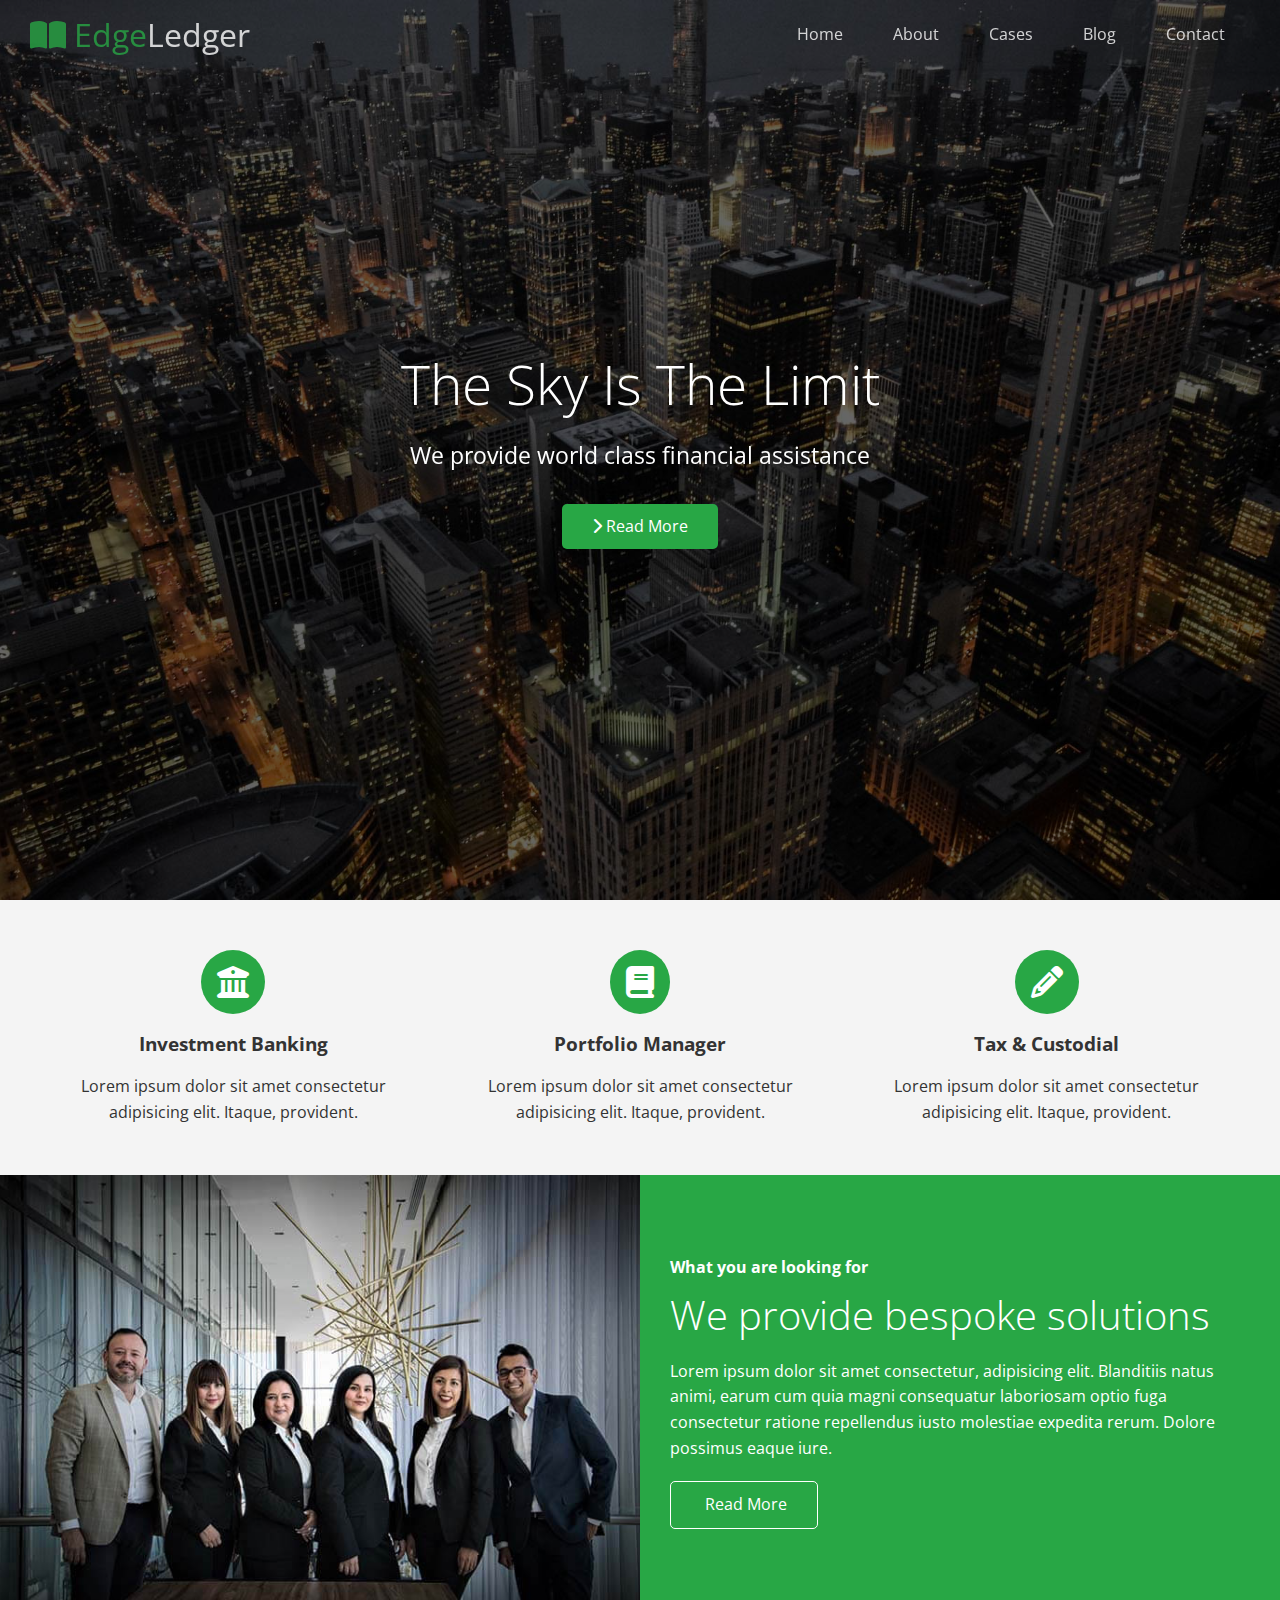
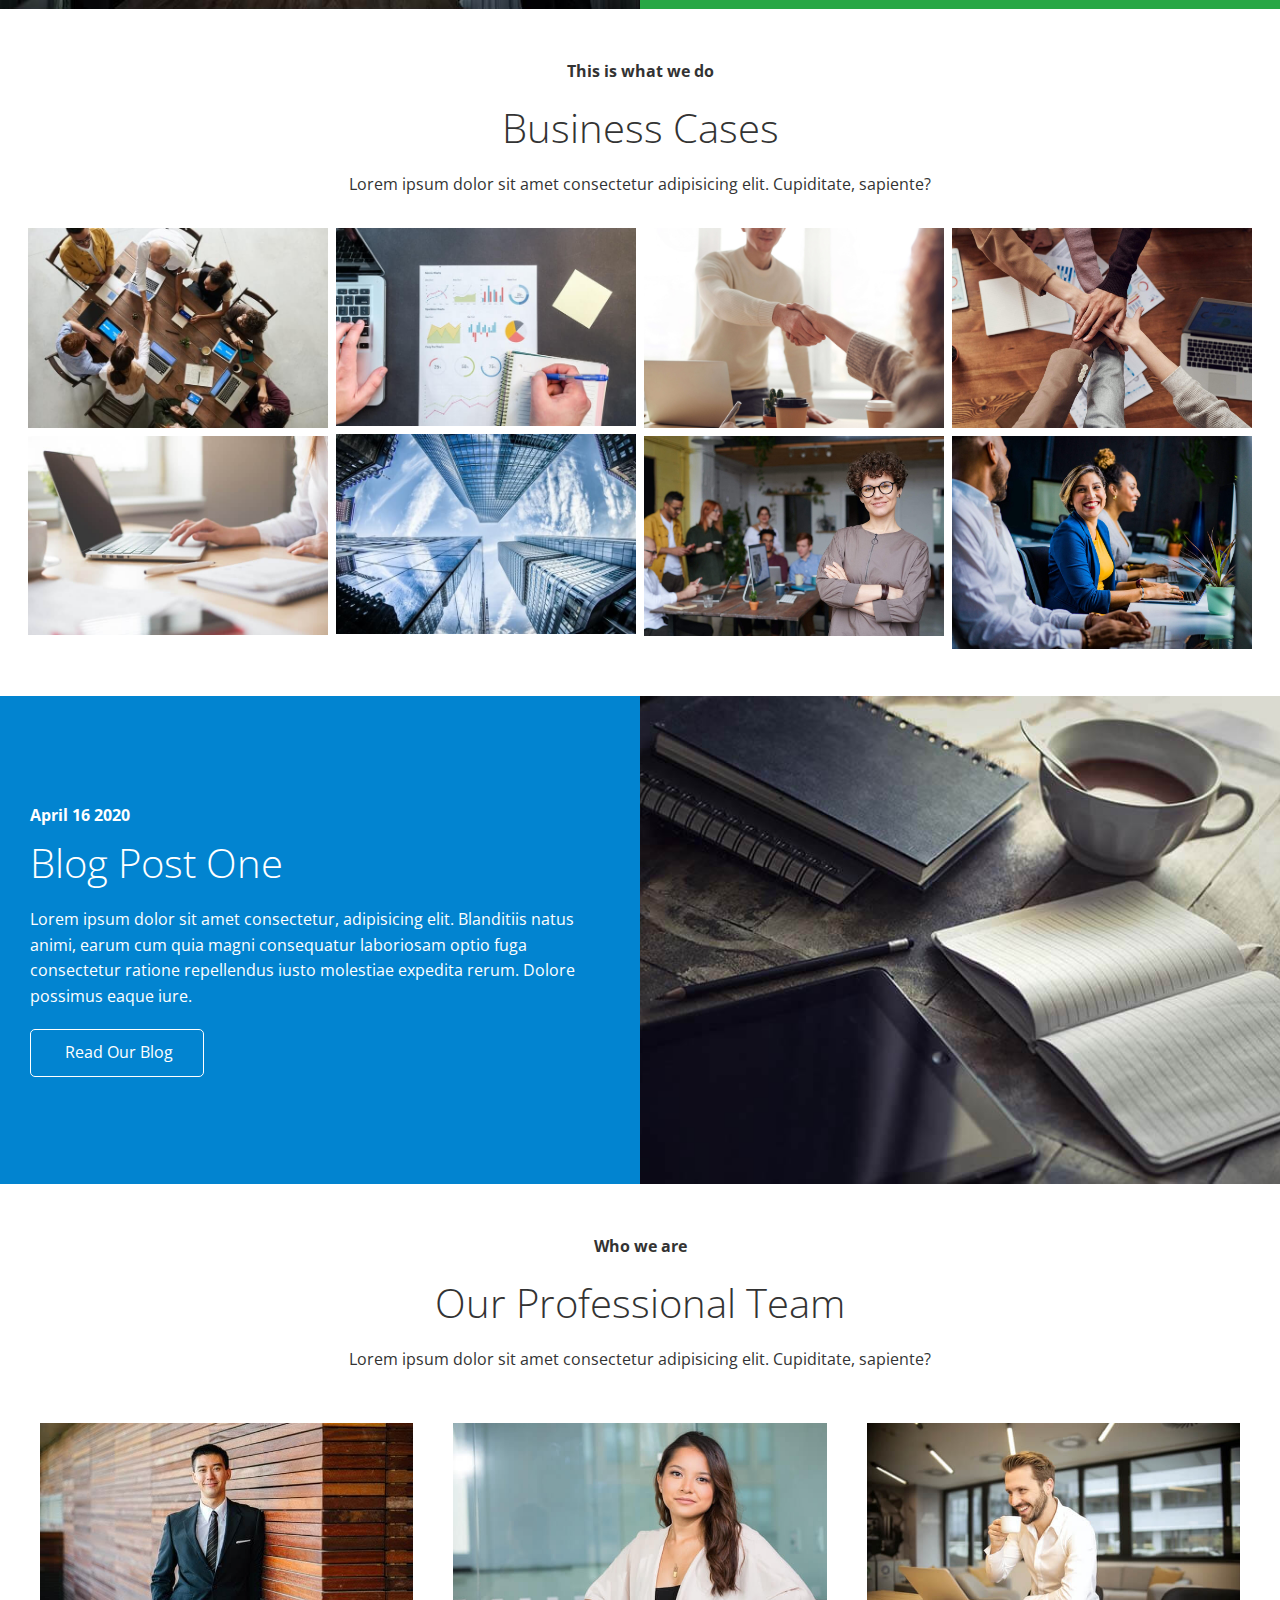
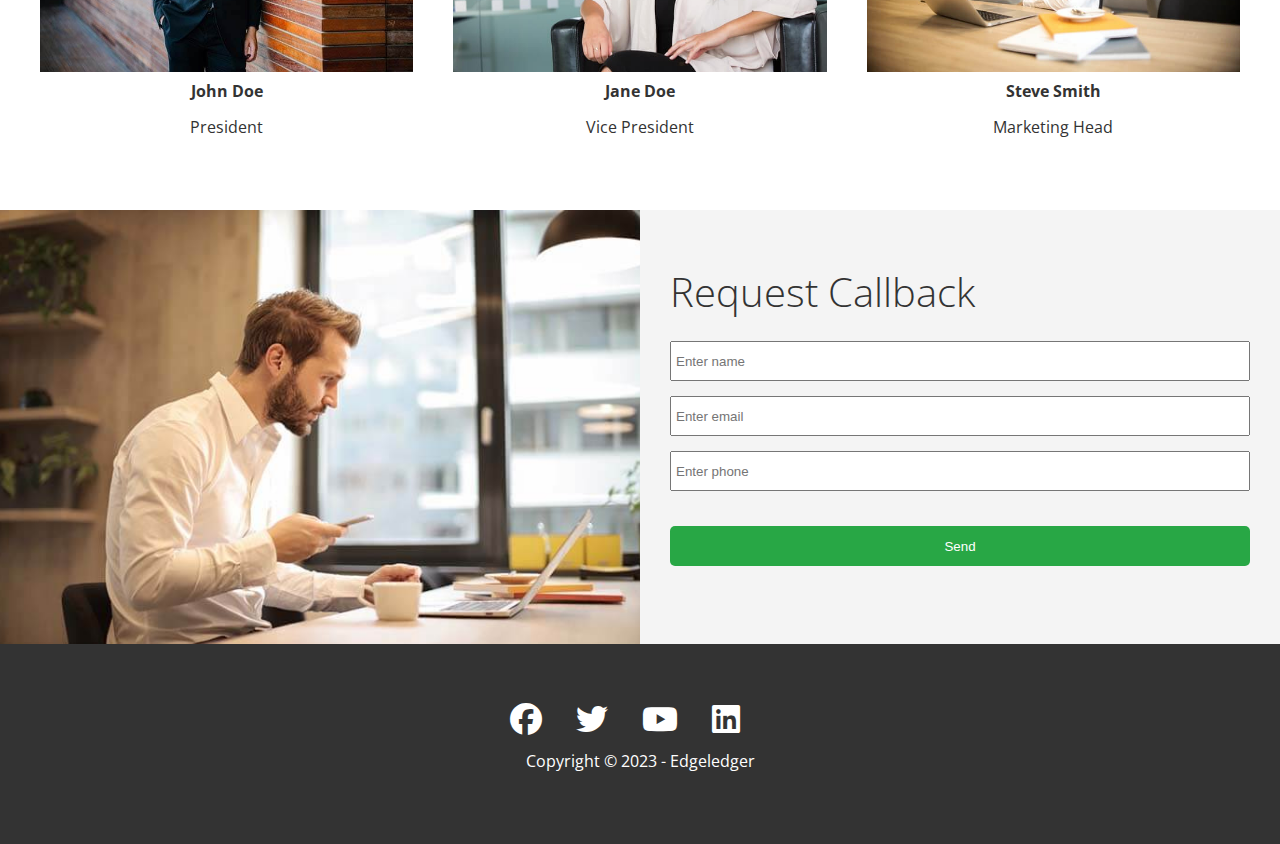
<file: index.html>
<!DOCTYPE html>
<html lang="en">
  <head>
    <meta charset="UTF-8" />
    <meta http-equiv="X-UA-Compatible" content="IE=edge" />
    <meta name="viewport" content="width=device-width, initial-scale=1.0" />

    <link
      rel="stylesheet"
      href="https://cdnjs.cloudflare.com/ajax/libs/font-awesome/6.2.1/css/all.min.css"
    />
    <link rel="stylesheet" href="css/utilities.css" />
    <link rel="stylesheet" href="css/lightbox.min.css" />
    <link rel="stylesheet" href="css/style.css" />
    <script src="js/app.js" defer></script>
    <script src="js/lightbox.min.js" defer></script>
    <link rel="icon" type="image/x-icon" href="/favicon.ico" />
    <title>Welcome To EdgeLedger</title>
  </head>
  <body id="home">
    <header class="hero">
      <div id="navbar" class="navbar top">
        <h1 class="logo">
          <span class="text-primary"><i class="fas fa-book-open"></i> Edge</span
          >Ledger
        </h1>
        <nav>
          <ul>
            <li><a href="#home">Home</a></li>
            <li><a href="#about">About</a></li>
            <li><a href="#cases">Cases</a></li>
            <li><a href="#blog">Blog</a></li>
            <li><a href="#contact">Contact</a></li>
          </ul>
        </nav>
      </div>

      <div class="content">
        <h1>The Sky Is The Limit</h1>
        <p>We provide world class financial assistance</p>
        <a href="#about" class="btn"
          ><i class="fas fa-chevron-right"></i> Read More</a
        >
      </div>
    </header>
    <main>
      <!-- About: Icons -->
      <section id="about" class="icons bg-light">
        <div class="flex-items">
          <div>
            <i class="fas fa-university fa-2x"></i>
            <div>
              <h3>Investment Banking</h3>
              Lorem ipsum dolor sit amet consectetur adipisicing elit. Itaque,
              provident.
            </div>
          </div>
          <div>
            <i class="fas fa-book fa-2x"></i>
            <div>
              <h3>Portfolio Manager</h3>
              Lorem ipsum dolor sit amet consectetur adipisicing elit. Itaque,
              provident.
            </div>
          </div>
          <div>
            <i class="fas fa-pencil-alt fa-2x"></i>
            <div>
              <h3>Tax & Custodial</h3>
              Lorem ipsum dolor sit amet consectetur adipisicing elit. Itaque,
              provident.
            </div>
          </div>
        </div>
      </section>
      <!-- About: Solutions -->
      <section id="solutions" class="solutions flex-columns">
        <div class="row">
          <div class="column">
            <div class="column-1">
              <img src="images/home/people.jpg" alt="" />
            </div>
          </div>
          <div class="column">
            <div class="column-2 bg-primary">
              <h4>What you are looking for</h4>
              <h2>We provide bespoke solutions</h2>
              <p>
                Lorem ipsum dolor sit amet consectetur, adipisicing elit.
                Blanditiis natus animi, earum cum quia magni consequatur
                laboriosam optio fuga consectetur ratione repellendus iusto
                molestiae expedita rerum. Dolore possimus eaque iure.
              </p>
              <a href="#" class="btn btn-outline">
                <i class="fas fa-chevron"></i>
                Read More
              </a>
            </div>
          </div>
        </div>
      </section>
      <!-- Cases -->
      <section id="cases" class="cases flex-grid section-padding">
        <header class="section-header">
          <h4>This is what we do</h4>
          <h2>Business Cases</h2>
          Lorem ipsum dolor sit amet consectetur adipisicing elit. Cupiditate,
          sapiente?
        </header>
        <div class="row">
          <div class="column">
            <a
              href="images/cases/cases1.jpg"
              data-lightbox="cases"
              data-title="lorem"
            >
              <img src="images/cases/cases1.jpg" alt="" />
            </a>
            <a
              href="images/cases/cases2.jpg"
              data-lightbox="cases"
              data-title="lorem"
            >
              <img src="images/cases/cases2.jpg" alt="" />
            </a>
          </div>
          <div class="column">
            <a
              href="images/cases/cases3.jpg"
              data-lightbox="cases"
              data-title="lorem"
            >
              <img src="images/cases/cases3.jpg" alt="" />
            </a>
            <a
              href="images/cases/cases4.jpg"
              data-lightbox="cases"
              data-title="lorem"
            >
              <img src="images/cases/cases4.jpg" alt="" />
            </a>
          </div>
          <div class="column">
            <a
              href="images/cases/cases5.jpg"
              data-lightbox="cases"
              data-title="lorem"
            >
              <img src="images/cases/cases5.jpg" alt="" />
            </a>
            <a
              href="images/cases/cases6.jpg"
              data-lightbox="cases"
              data-title="lorem"
            >
              <img src="images/cases/cases6.jpg" alt="" />
            </a>
          </div>
          <div class="column">
            <a
              href="images/cases/cases7.jpg"
              data-lightbox="cases"
              data-title="lorem"
            >
              <img src="images/cases/cases7.jpg" alt="" />
            </a>
            <a
              href="images/cases/cases8.jpg"
              data-lightbox="cases"
              data-title="lorem"
            >
              <img src="images/cases/cases8.jpg" alt="" />
            </a>
          </div>
        </div>
      </section>

      <!-- Blog -->
      <section id="blog" class="blog flex-columns flex-reverse">
        <div class="row">
          <div class="column">
            <div class="column-1">
              <img src="images/home/blog.jpg" alt="" />
            </div>
          </div>
          <div class="column">
            <div class="column-2 bg-secondary">
              <h4>April 16 2020</h4>
              <h2>Blog Post One</h2>
              <p>
                Lorem ipsum dolor sit amet consectetur, adipisicing elit.
                Blanditiis natus animi, earum cum quia magni consequatur
                laboriosam optio fuga consectetur ratione repellendus iusto
                molestiae expedita rerum. Dolore possimus eaque iure.
              </p>
              <a href="blog.html" class="btn btn-outline">
                <i class="fas fa-chevron"></i>
                Read Our Blog
              </a>
            </div>
          </div>
        </div>
      </section>

      <!-- Team -->
      <section id="team" class="team section-padding">
        <header class="section-header">
          <h4>Who we are</h4>
          <h2>Our Professional Team</h2>
          Lorem ipsum dolor sit amet consectetur adipisicing elit. Cupiditate,
          sapiente?
        </header>
        <div class="flex-items">
          <div>
            <img src="images/team/person1.jpg" alt="" />
            <h4>John Doe</h4>
            <p>President</p>
          </div>
          <div>
            <img src="images/team/person2.jpg" alt="" />
            <h4>Jane Doe</h4>
            <p>Vice President</p>
          </div>
          <div>
            <img src="images/team/person3.jpg" alt="" />
            <h4>Steve Smith</h4>
            <p>Marketing Head</p>
          </div>
        </div>
      </section>
      <!-- Contact -->
      <section id="contact" class="contact flex-columns">
        <div class="row">
          <div class="column">
            <div class="column-1">
              <img src="images/home/contact.jpg" alt="" />
            </div>
          </div>
          <div class="column">
            <div class="column-2 bg-light">
              <h2>Request Callback</h2>
              <form action="" class="callback-form">
                <div class="form-control">
                  <label for="name"></label>
                  <input
                    type="text"
                    name="name"
                    id="name"
                    placeholder="Enter name"
                  />
                </div>
                <div class="form-control">
                  <label for="email"></label>
                  <input
                    type="text"
                    name="email"
                    id="email"
                    placeholder="Enter email"
                  />
                </div>
                <div class="form-control">
                  <label for="phone"></label>
                  <input
                    type="text"
                    name="phone"
                    id="phone"
                    placeholder="Enter phone"
                  />
                </div>
                <input type="submit" value="Send" id="submit" class="btn" />
              </form>
            </div>
          </div>
        </div>
      </section>
    </main>

    <footer class="footer bg-dark">
      <div class="social">
        <a href="#"><i class="fab fa-facebook fa-2x"></i></a>
        <a href="#"><i class="fab fa-twitter fa-2x"></i></a>
        <a href="#"><i class="fab fa-youtube fa-2x"></i></a>
        <a href="#"><i class="fab fa-linkedin fa-2x"></i></a>
      </div>
      <p>Copyright &copy; 2023 - Edgeledger</p>
    </footer>
    <script src="https://cdnjs.cloudflare.com/ajax/libs/jquery/3.6.3/jquery.min.js"></script>
  </body>
</html>
</file>
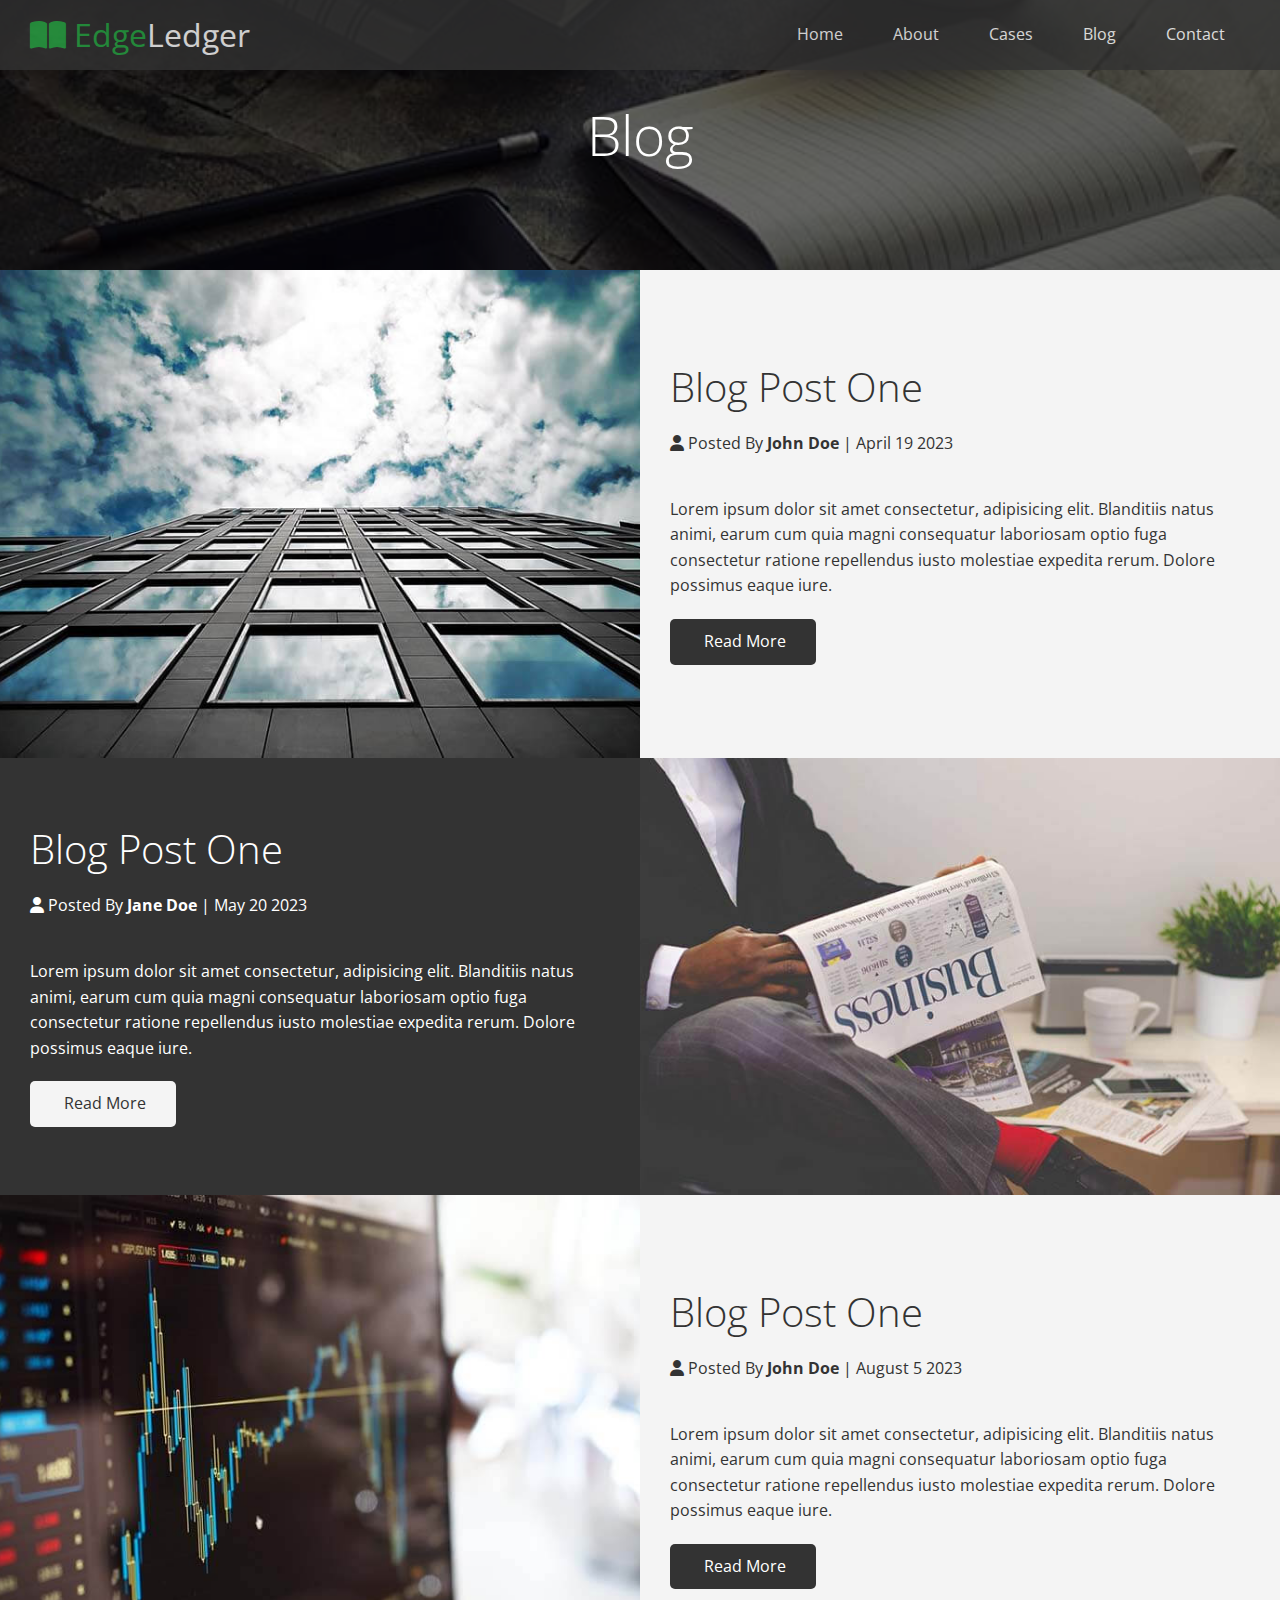
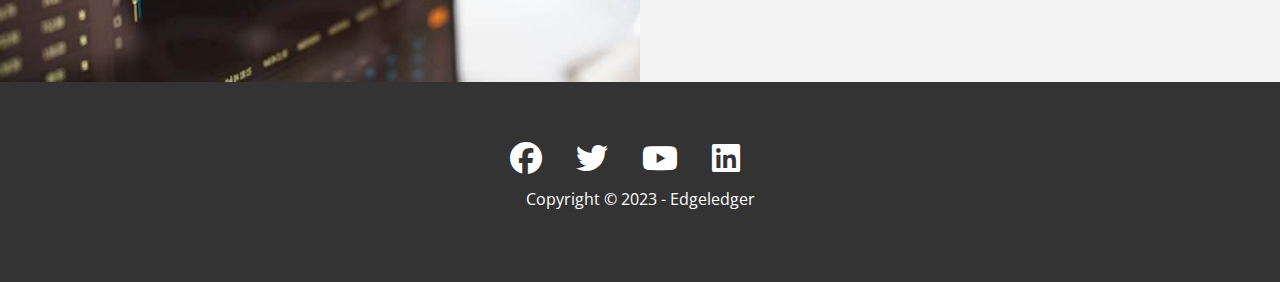
<file: blog.html>
<!DOCTYPE html>
<html lang="en">
  <head>
    <meta charset="UTF-8" />
    <meta http-equiv="X-UA-Compatible" content="IE=edge" />
    <meta name="viewport" content="width=device-width, initial-scale=1.0" />
    <link
      rel="stylesheet"
      href="https://cdnjs.cloudflare.com/ajax/libs/font-awesome/6.2.1/css/all.min.css"
    />
    <link rel="stylesheet" href="css/utilities.css" />
    <link rel="stylesheet" href="css/style.css" />
    <title>Read Our Blog</title>
  </head>
  <body id="home">
    <header class="hero blog">
      <div id="navbar" class="navbar">
        <h1 class="logo">
          <span class="text-primary"><i class="fas fa-book-open"></i> Edge</span
          >Ledger
        </h1>
        <nav>
          <ul>
            <li><a href="index.html">Home</a></li>
            <li><a href="index.html#about">About</a></li>
            <li><a href="index.html#cases">Cases</a></li>
            <li><a href="index.html#blog">Blog</a></li>
            <li><a href="index.html#contact">Contact</a></li>
          </ul>
        </nav>
      </div>

      <div class="content">
        <h1>Blog</h1>
      </div>
    </header>
    <main>
      <article class="flex-columns">
        <div class="row">
          <div class="column">
            <div class="column-1">
              <img src="images/blog/blog1.jpg" alt="" />
            </div>
          </div>
          <div class="column">
            <div class="column-2 bg-light">
              <h2>Blog Post One</h2>
              <p class="meta">
                <i class="fas fa-user"></i> Posted By
                <strong>John Doe</strong> | April 19 2023
              </p>
              <p>
                Lorem ipsum dolor sit amet consectetur, adipisicing elit.
                Blanditiis natus animi, earum cum quia magni consequatur
                laboriosam optio fuga consectetur ratione repellendus iusto
                molestiae expedita rerum. Dolore possimus eaque iure.
              </p>
              <a href="post.html" class="btn btn-dark">
                <i class="fas fa-chevron"></i>
                Read More
              </a>
            </div>
          </div>
        </div>
      </article>

      <article class="flex-columns flex-reverse">
        <div class="row">
          <div class="column">
            <div class="column-1">
              <img src="images/blog/blog2.jpg" alt="" />
            </div>
          </div>
          <div class="column">
            <div class="column-2 bg-dark">
              <h2>Blog Post One</h2>
              <p class="meta">
                <i class="fas fa-user"></i> Posted By
                <strong>Jane Doe</strong> | May 20 2023
              </p>
              <p>
                Lorem ipsum dolor sit amet consectetur, adipisicing elit.
                Blanditiis natus animi, earum cum quia magni consequatur
                laboriosam optio fuga consectetur ratione repellendus iusto
                molestiae expedita rerum. Dolore possimus eaque iure.
              </p>
              <a href="post.html" class="btn btn-light">
                <i class="fas fa-chevron"></i>
                Read More
              </a>
            </div>
          </div>
        </div>
      </article>

      <article class="flex-columns">
        <div class="row">
          <div class="column">
            <div class="column-1">
              <img src="images/blog/blog3.jpg" alt="" />
            </div>
          </div>
          <div class="column">
            <div class="column-2 bg-light">
              <h2>Blog Post One</h2>
              <p class="meta">
                <i class="fas fa-user"></i> Posted By
                <strong>John Doe</strong> | August 5 2023
              </p>
              <p>
                Lorem ipsum dolor sit amet consectetur, adipisicing elit.
                Blanditiis natus animi, earum cum quia magni consequatur
                laboriosam optio fuga consectetur ratione repellendus iusto
                molestiae expedita rerum. Dolore possimus eaque iure.
              </p>
              <a href="post.html" class="btn btn-dark">
                <i class="fas fa-chevron"></i>
                Read More
              </a>
            </div>
          </div>
        </div>
      </article>
    </main>

    <footer class="footer bg-dark">
      <div class="social">
        <a href="#"><i class="fab fa-facebook fa-2x"></i></a>
        <a href="#"><i class="fab fa-twitter fa-2x"></i></a>
        <a href="#"><i class="fab fa-youtube fa-2x"></i></a>
        <a href="#"><i class="fab fa-linkedin fa-2x"></i></a>
      </div>
      <p>Copyright &copy; 2023 - Edgeledger</p>
    </footer>
  </body>
</html>
</file>
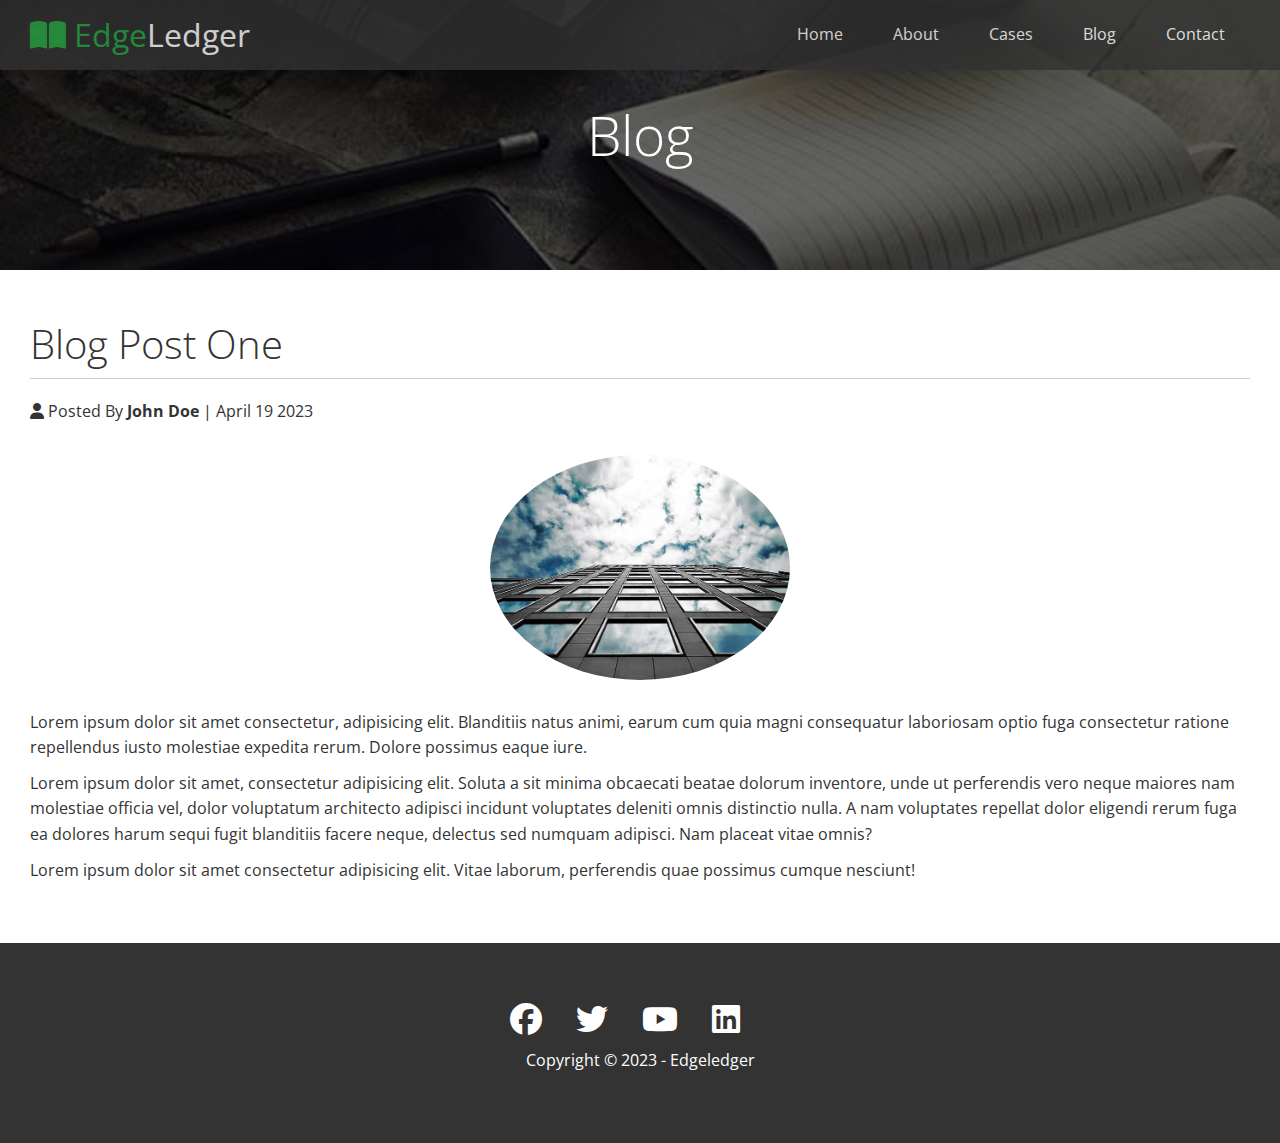
<file: post.html>
<!DOCTYPE html>
<html lang="en">
  <head>
    <meta charset="UTF-8" />
    <meta http-equiv="X-UA-Compatible" content="IE=edge" />
    <meta name="viewport" content="width=device-width, initial-scale=1.0" />
    <link
      rel="stylesheet"
      href="https://cdnjs.cloudflare.com/ajax/libs/font-awesome/6.2.1/css/all.min.css"
    />
    <link rel="stylesheet" href="css/utilities.css" />
    <link rel="stylesheet" href="css/style.css" />
    <title>Post One</title>
  </head>
  <body id="home">
    <header class="hero blog">
      <div id="navbar" class="navbar">
        <h1 class="logo">
          <span class="text-primary"><i class="fas fa-book-open"></i> Edge</span
          >Ledger
        </h1>
        <nav>
          <ul>
            <li><a href="index.html">Home</a></li>
            <li><a href="index.html#about">About</a></li>
            <li><a href="index.html#cases">Cases</a></li>
            <li><a href="index.html#blog">Blog</a></li>
            <li><a href="index.html#contact">Contact</a></li>
          </ul>
        </nav>
      </div>

      <div class="content">
        <h1>Blog</h1>
      </div>
    </header>
    <main>
      <section class="post">
        <h2>Blog Post One</h2>
        <p class="meta">
          <i class="fas fa-user"></i> Posted By <strong>John Doe</strong> |
          April 19 2023
        </p>
        <img src="images/blog/blog1.jpg" alt="" />
        <p>
          Lorem ipsum dolor sit amet consectetur, adipisicing elit. Blanditiis
          natus animi, earum cum quia magni consequatur laboriosam optio fuga
          consectetur ratione repellendus iusto molestiae expedita rerum. Dolore
          possimus eaque iure.
        </p>
        <p>
          Lorem ipsum dolor sit amet, consectetur adipisicing elit. Soluta a sit
          minima obcaecati beatae dolorum inventore, unde ut perferendis vero
          neque maiores nam molestiae officia vel, dolor voluptatum architecto
          adipisci incidunt voluptates deleniti omnis distinctio nulla. A nam
          voluptates repellat dolor eligendi rerum fuga ea dolores harum sequi
          fugit blanditiis facere neque, delectus sed numquam adipisci. Nam
          placeat vitae omnis?
        </p>
        <p>
          Lorem ipsum dolor sit amet consectetur adipisicing elit. Vitae
          laborum, perferendis quae possimus cumque nesciunt!
        </p>
      </section>
    </main>

    <footer class="footer bg-dark">
      <div class="social">
        <a href="#"><i class="fab fa-facebook fa-2x"></i></a>
        <a href="#"><i class="fab fa-twitter fa-2x"></i></a>
        <a href="#"><i class="fab fa-youtube fa-2x"></i></a>
        <a href="#"><i class="fab fa-linkedin fa-2x"></i></a>
      </div>
      <p>Copyright &copy; 2023 - Edgeledger</p>
    </footer>
  </body>
</html>
</file>
<file: css/utilities.css>
/* Text Colors */
.text-primary {
  color: #28a745;
}

.text-secondary {
  color: #0284d0;
}

/* Button */
.btn {
  cursor: pointer;
  display: inline-block;
  padding: 10px 30px;
  color: #fff;
  background-color: #28a745;
  border: none;
  border-radius: 5px;
}

.btn:hover {
  opacity: 0.9;
}

.btn-primary,
.bg-primary {
  background: #28a745;
  color: #fff;
}

.btn-secondary,
.bg-secondary {
  background: #0284d0;
  color: #fff;
}

.btn-dark,
.bg-dark {
  background: #333;
  color: #fff;
}

.btn-light,
.bg-light {
  background: #f4f4f4;
  color: #333;
}

.btn-outline {
  background: transparent;
  border: 1px solid #fff;
}

.flex-items {
  display: flex;
  text-align: center;
  justify-content: center;
  align-items: center;
  height: 100%;
}

.flex-items > div {
  padding: 20px;
}

/* Flex columns */
.flex-columns.flex-reverse .row {
  flex-direction: row-reverse;
}

.flex-columns .row {
  display: flex;
  flex-wrap: wrap;
  width: 100%;
}

.flex-columns .column {
  display: flex;
  flex-direction: column;
  flex-basis: 100%;
  flex: 1;
}

.flex-columns .column .column-1,
.flex-columns .column .column-2 {
  height: 100%;
}

.flex-columns img {
  height: 100%;
  width: 100%;
  object-fit: cover;
}

.flex-columns .column-2 {
  display: flex;
  flex-direction: column;
  align-items: flex-start;
  justify-content: center;
  padding: 30px;
}

.flex-columns h2 {
  font-size: 40px;
  font-weight: 100;
}

.flex-columns h4 {
  margin-bottom: 10px;
}

.flex-columns p {
  margin: 20px 0;
}

/* Section header */
.section-header {
  padding: 30px;
  display: flex;
  flex-direction: column;
  align-items: center;
  justify-content: center;
  text-align: center;
}

.section-header h2 {
  font-size: 40px;
  margin: 20px 0;
}

.section-padding {
  padding: 20px 20px 40px;
}

/* Flex grid */
.flex-grid .row {
  display: flex;
  flex-wrap: wrap;
  padding: 0 4px;
}

.flex-grid .column {
  flex: 25%;
  max-width: 25%;
  padding: 0 4px;
}
</file>
<file: css/style.css>
@import url("https://fonts.googleapis.com/css2?family=Open+Sans:wght@300;400&display=swap");

* {
  box-sizing: border-box;
  padding: 0;
  margin: 0;
}

body {
  font-family: "Open Sans", sans-serif;
  background-color: #fff;
  color: #333;
  line-height: 1.6;
}

ul {
  list-style: none;
}

a {
  color: #333;
  text-decoration: none;
}

h1,
h2 {
  font-weight: 300;
  line-height: 1.2;
}

p {
  margin: 10px 0;
}

img {
  width: 100%;
}

/* Navbar */
.navbar {
  display: flex;
  align-items: center;
  justify-content: space-between;
  background-color: #333;
  color: #fff;
  opacity: 0.8;
  width: 100%;
  height: 70px;
  position: fixed;
  top: 0px;
  padding: 0 30px;
  transition: 0.5s ease-in;
}

.navbar.top {
  background-color: transparent;
}

.navbar a:hover {
  border-bottom: #28a745 2px solid;
}

.navbar a {
  color: #fff;
  padding: 10px 20px;
  margin: 0 5px;
}

.navbar ul {
  display: flex;
}

.navbar .logo {
  font-weight: 400;
}

/* Header */
.hero {
  background: url("../images/home/showcase.jpg") no-repeat center center/cover;
  height: 100vh;
  position: relative;
  color: #fff;
}

.hero.blog {
  background: url("../images/home/blog.jpg") no-repeat center center/cover;
  height: 30vh;
}

.hero .content {
  display: flex;
  flex-direction: column;
  align-items: center;
  justify-content: center;
  text-align: center;
  height: 100%;
  padding: 0 20px;
}

.hero .content h1 {
  font-size: 55px;
}

.hero .content p {
  font-size: 23px;
  max-width: 600px;
  margin: 20px 0 30px;
}

.hero::before {
  content: "";
  position: absolute;
  top: 0;
  left: 0;
  width: 100%;
  height: 100%;
  background: rgba(0, 0, 0, 0.6);
}

.hero * {
  z-index: 10;
}

/* Icons */
.icons {
  padding: 30px;
}

.icons h3 {
  font-weight: bold;
  margin-bottom: 15px;
}

.icons i {
  background-color: #28a745;
  color: #fff;
  padding: 1rem;
  border-radius: 50%;
  margin-bottom: 15px;
}

.cases img:hover {
  opacity: 0.7;
}

/* Callback form */
.callback-form {
  width: 100%;
  padding: 20px 0;
}

.callback-form label {
  display: block;
  margin-bottom: 5px;
}

.callback-form .form-control {
  margin-bottom: 15px;
}

.callback-form input {
  width: 100%;
  padding: 4px;
  height: 40px;
  border: #f5f5f5 1ps solid;
}

.callback-form input:focus {
  outline-color: #28a745;
}

.callback-form .btn {
  padding: 12px 0;
  margin-top: 20px;
}

/* Post */
.post {
  padding: 50px 30px;
}

.post h2 {
  font-size: 40px;
  margin-bottom: 20px;
  padding-bottom: 10px;
  border-bottom: #ccc 1px solid;
}

.post .meta {
  margin-bottom: 30px;
}

.post img {
  width: 300px;
  border-radius: 50%;
  display: block;
  margin: 0 auto 30px;
}
/* Footer */
.footer {
  display: flex;
  flex-direction: column;
  justify-content: center;
  align-items: center;
  text-align: center;
  height: 200px;
}

.footer a {
  color: #fff;
}

.footer a:hover {
  color: #28a745;
}
.footer .social > * {
  margin-right: 30px;
}

/* Mobile */
@media (max-width: 768px) {
  .navbar {
    flex-direction: column;
    height: 120px;
    padding: 20px;
  }

  .navbar a {
    padding: 10px;
  }

  .flex-items {
    flex-direction: column;
  }

  .flex-columns .column,
  .flex-grid .column {
    flex: 100%;
    max-width: 100%;
  }

  .team img {
    width: 70%;
  }
}
</file>
